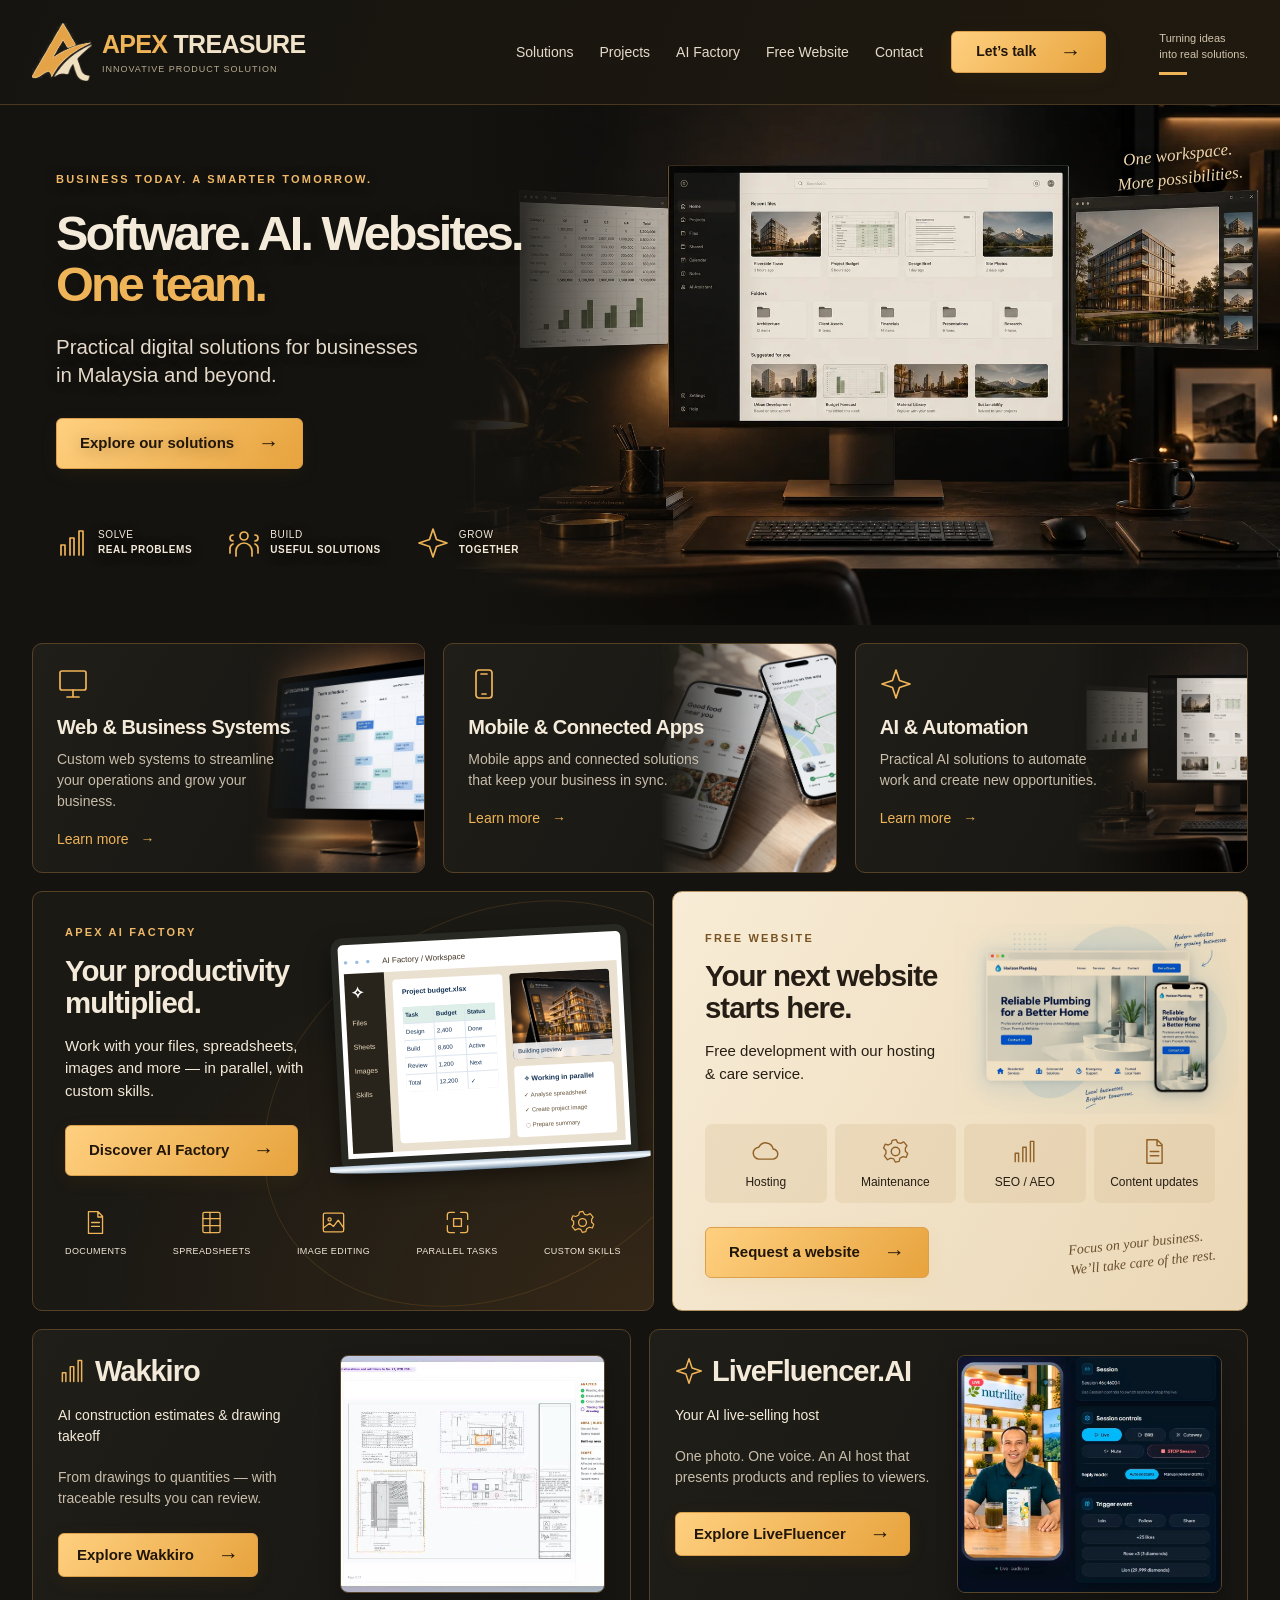
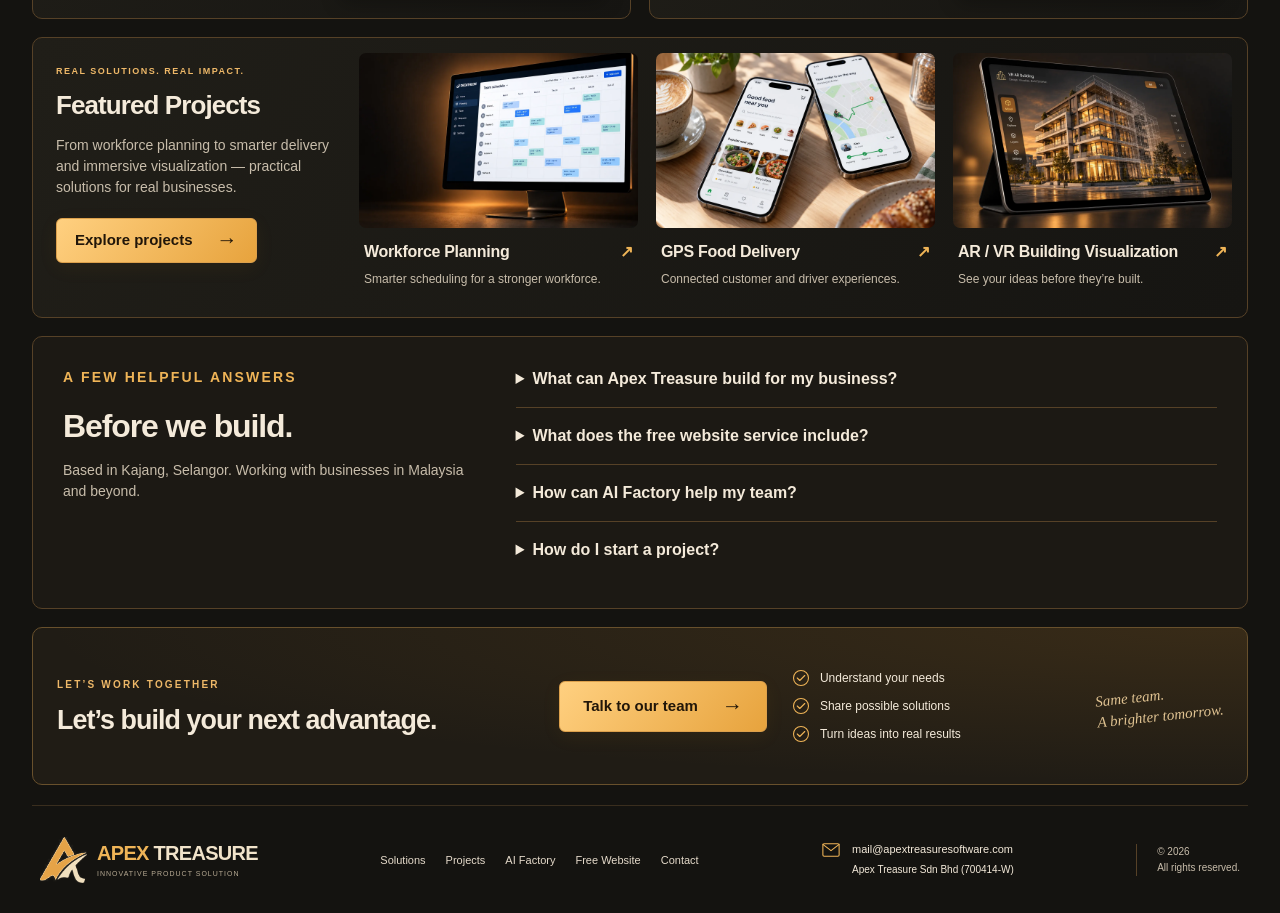
<file: public/index.html>
<!doctype html>
<html lang="en"><head><meta charset="utf-8"><meta name="viewport" content="width=device-width, initial-scale=1">
<title>Software, AI & Website Solutions Malaysia | Apex Treasure</title>
<meta name="description" content="Explore Apex Treasure’s custom software, mobile apps, AI automation and website services. Based in Kajang, Malaysia. Discuss your project on WhatsApp.">
<link rel="canonical" href="https://apextreasure.com/"><meta name="robots" content="index,follow,max-image-preview:large"><meta name="theme-color" content="#141310">
<meta property="og:type" content="website"><meta property="og:title" content="Apex Treasure — Software. AI. Websites. One team."><meta property="og:description" content="Practical digital solutions for businesses in Malaysia and beyond. Explore our software, AI products and website services."><meta property="og:url" content="https://apextreasure.com/"><meta property="og:image" content="https://apextreasure.com/assets/hero-amber.webp"><meta name="twitter:card" content="summary_large_image"><meta name="twitter:title" content="Software, AI & Website Solutions Malaysia | Apex Treasure"><meta name="twitter:description" content="Explore Apex Treasure’s custom software, mobile apps, AI automation and website services. Based in Kajang, Malaysia. Discuss your project on WhatsApp."><meta name="twitter:image" content="https://apextreasure.com/assets/hero-amber.webp"><meta name="twitter:image:alt" content="Apex Treasure AI workspace illustration"><meta property="og:site_name" content="Apex Treasure"><meta property="og:locale" content="en_MY"><meta property="og:image:width" content="1536"><meta property="og:image:height" content="1024"><meta property="og:image:alt" content="Apex Treasure AI workspace illustration">
<link rel="stylesheet" href="landing.css?v=wide-type-4"><script src="landing.js?v=seo-2" defer></script><script type="application/ld+json">{"@context": "https://schema.org", "@graph": [{"@type": "Organization", "@id": "https://www.apextreasuresoftware.com/#organization", "name": "Apex Treasure", "legalName": "Apex Treasure Sdn Bhd", "url": "https://www.apextreasuresoftware.com/", "logo": "https://apextreasure.com/assets/logo.jpg", "email": "mail@apextreasuresoftware.com", "telephone": "+60137737847", "identifier": "700414-W", "address": {"@type": "PostalAddress", "streetAddress": "No. 42-2, Jalan Bangi Avenue 1/8, Taman Bangi Avenue", "addressLocality": "Kajang", "addressRegion": "Selangor", "postalCode": "43000", "addressCountry": "MY"}}, {"@type": "WebSite", "@id": "https://apextreasure.com/#website", "url": "https://apextreasure.com/", "name": "Apex Treasure", "inLanguage": "en-MY", "publisher": {"@id": "https://www.apextreasuresoftware.com/#organization"}}, {"@type": "WebPage", "@id": "https://apextreasure.com/#webpage", "url": "https://apextreasure.com/", "name": "Software, AI & Website Solutions Malaysia | Apex Treasure", "description": "Explore Apex Treasure’s custom software, mobile apps, AI automation and website services. Based in Kajang, Malaysia. Discuss your project on WhatsApp.", "inLanguage": "en-MY", "isPartOf": {"@id": "https://apextreasure.com/#website"}, "about": {"@id": "https://www.apextreasuresoftware.com/#organization"}}, {"@type": "ItemList", "name": "Apex Treasure business solutions", "itemListElement": [{"@type": "ListItem", "position": 1, "item": {"@type": "Service", "name": "Custom software and business systems", "url": "https://www.apextreasuresoftware.com/#solutions", "provider": {"@id": "https://www.apextreasuresoftware.com/#organization"}, "areaServed": {"@type": "Country", "name": "Malaysia"}}}, {"@type": "ListItem", "position": 2, "item": {"@type": "Service", "name": "Mobile apps", "url": "https://www.apextreasuresoftware.com/#solutions", "provider": {"@id": "https://www.apextreasuresoftware.com/#organization"}, "areaServed": {"@type": "Country", "name": "Malaysia"}}}, {"@type": "ListItem", "position": 3, "item": {"@type": "Service", "name": "AI Factory", "url": "https://www.apextreasuresoftware.com/ai-factory/", "provider": {"@id": "https://www.apextreasuresoftware.com/#organization"}, "areaServed": {"@type": "Country", "name": "Malaysia"}}}, {"@type": "ListItem", "position": 4, "item": {"@type": "Service", "name": "Website development and care", "url": "https://www.apextreasuresoftware.com/free-website/", "provider": {"@id": "https://www.apextreasuresoftware.com/#organization"}, "areaServed": {"@type": "Country", "name": "Malaysia"}}}]}]}</script><link rel="icon" href="favicon.ico?v=brand-1" sizes="16x16 32x32 48x48"><link rel="icon" type="image/svg+xml" href="favicon.svg?v=brand-1" sizes="any"><link rel="icon" type="image/png" href="favicon-192.png" sizes="192x192"><link rel="apple-touch-icon" href="apple-touch-icon.png"></head>
<body id="top"><svg width="0" height="0" aria-hidden="true" style="position:absolute"><defs><filter id="gold-brand" color-interpolation-filters="sRGB"><feColorMatrix type="matrix" values=".07 0 -.07 0 .94  .386 0 -.386 0 .87  .772 0 -.772 0 .74  -1 -1 -1 3 0"/></filter></defs></svg><a class="skip" href="#main">Skip to content</a>
<header class="header"><div class="shell header-inner"><a class="brand" href="#top" aria-label="Apex Treasure home"><img decoding="async" src="assets/logo.jpg" width="276" height="268" alt=""><span><strong>APEX <em>TREASURE</em></strong><small>INNOVATIVE PRODUCT SOLUTION</small></span></a><button class="menu-toggle" aria-label="Open navigation" aria-expanded="false" aria-controls="main-nav"><span></span><span></span><span></span></button><nav id="main-nav" aria-label="Main navigation"><a href="#solutions">Solutions</a><a href="#projects">Projects</a><a href="#ai-factory">AI Factory</a><a href="#free-website">Free Website</a><a href="#contact">Contact</a></nav><a class="button small" href="#contact">Let’s talk<span aria-hidden="true">→</span></a><span class="header-note">Turning ideas<br>into real solutions.</span></div></header>
<main id="main">
<section class="hero" aria-labelledby="hero-title"><div class="shell hero-inner"><div class="hero-copy"><p class="eyebrow">Business today. A smarter tomorrow.</p><h1 id="hero-title">Software. AI. Websites.<br><span>One team.</span></h1><p class="lead">Practical digital solutions for businesses<br class="desktop-break"> in Malaysia and beyond.</p><a class="button primary" href="https://www.apextreasuresoftware.com/#solutions">Explore our solutions<span aria-hidden="true">→</span></a><div class="values"><div><svg class="icon" viewBox="0 0 32 32" fill="none" stroke="currentColor" stroke-width="1.7" stroke-linecap="round" stroke-linejoin="round" aria-hidden="true"><path d="M5 28V18h4v10m5 0V11h4v17m5 0V4h4v24"/></svg><span>Solve<br><strong>real problems</strong></span></div><div><svg class="icon" viewBox="0 0 32 32" fill="none" stroke="currentColor" stroke-width="1.7" stroke-linecap="round" stroke-linejoin="round" aria-hidden="true"><circle cx="16" cy="9" r="4"/><path d="M8 29v-5a8 8 0 0 1 16 0v5M5 8a3 3 0 0 0 0 6m22-6a3 3 0 0 1 0 6M2 26v-4a5 5 0 0 1 3-5m25 9v-4a5 5 0 0 0-3-5"/></svg><span>Build<br><strong>useful solutions</strong></span></div><div><svg class="icon" viewBox="0 0 32 32" fill="none" stroke="currentColor" stroke-width="1.7" stroke-linecap="round" stroke-linejoin="round" aria-hidden="true"><path d="m16 2 3.5 10.5L30 16l-10.5 3.5L16 30l-3.5-10.5L2 16l10.5-3.5Z"/></svg><span>Grow<br><strong>together</strong></span></div></div></div><div class="hero-art"><img decoding="async" src="assets/hero-amber.webp" alt="Illustration of an AI workspace connecting documents, spreadsheets and building design" width="1536" height="1024" fetchpriority="high"><p class="handwritten">One workspace.<br>More possibilities.</p></div></div></section>
<div class="shell"><section id="solutions" class="services" aria-label="Our software services"><a class="service card" href="https://www.apextreasuresoftware.com/#solutions"><div><svg class="icon" viewBox="0 0 32 32" fill="none" stroke="currentColor" stroke-width="1.7" stroke-linecap="round" stroke-linejoin="round" aria-hidden="true"><rect x="3" y="3" width="26" height="19" rx="2"/><path d="M16 22v7m-6 0h12"/></svg><h2>Web & Business Systems</h2><p>Custom web systems to streamline your operations and grow your business.</p><span class="text-link">Learn more <span aria-hidden="true">→</span></span></div><img decoding="async" src="assets/workforce-amber.webp" alt="" width="1536" height="1024" loading="lazy"></a><a class="service card" href="https://www.apextreasuresoftware.com/#solutions"><div><svg class="icon" viewBox="0 0 32 32" fill="none" stroke="currentColor" stroke-width="1.7" stroke-linecap="round" stroke-linejoin="round" aria-hidden="true"><rect x="8" y="2" width="16" height="28" rx="3"/><path d="M13 6h6m-5 20h4"/></svg><h2>Mobile & Connected Apps</h2><p>Mobile apps and connected solutions that keep your business in sync.</p><span class="text-link">Learn more <span aria-hidden="true">→</span></span></div><img decoding="async" src="assets/delivery.webp" alt="" width="1536" height="1024" loading="lazy"></a><a class="service card" href="https://www.apextreasuresoftware.com/#solutions"><div><svg class="icon" viewBox="0 0 32 32" fill="none" stroke="currentColor" stroke-width="1.7" stroke-linecap="round" stroke-linejoin="round" aria-hidden="true"><path d="m16 2 3.5 10.5L30 16l-10.5 3.5L16 30l-3.5-10.5L2 16l10.5-3.5Z"/></svg><h2>AI & Automation</h2><p>Practical AI solutions to automate work and create new opportunities.</p><span class="text-link">Learn more <span aria-hidden="true">→</span></span></div><img decoding="async" src="assets/hero-amber.webp" alt="" width="1536" height="1024" loading="lazy"></a></section>
<section class="offers" aria-label="Explore our services"><article id="ai-factory" class="factory card"><div class="offer-top"><div class="offer-copy"><p class="eyebrow">Apex AI Factory</p><h2>Your productivity<br>multiplied.</h2><p>Work with your files, spreadsheets, images and more — in parallel, with custom skills.</p><a class="button white" href="https://www.apextreasuresoftware.com/ai-factory">Discover AI Factory<span aria-hidden="true">→</span></a></div><a class="laptop" href="https://www.apextreasuresoftware.com/ai-factory" aria-label="Explore AI Factory"><div class="laptop-screen"><div class="screen-bar"><span>● ● ●</span> AI Factory / Workspace</div><div class="workspace-demo" role="img" aria-label="Illustrative AI Factory workspace with a spreadsheet, image preview and parallel tasks"><div class="demo-sidebar"><b>✧</b><span>Files</span><span>Sheets</span><span>Images</span><span>Skills</span></div><div class="demo-content"><div class="demo-sheet"><strong>Project budget.xlsx</strong><div class="sheet-grid"><span>Task</span><span>Budget</span><span>Status</span><span>Design</span><span>2,400</span><span>Done</span><span>Build</span><span>8,600</span><span>Active</span><span>Review</span><span>1,200</span><span>Next</span><span>Total</span><span>12,200</span><span>✓</span></div></div><div class="demo-render"><img decoding="async" src="assets/building-amber.webp" alt="" width="1536" height="1024" loading="lazy"><span>Building preview</span></div><div class="demo-tasks"><strong>✧ Working in parallel</strong><span>✓ Analyse spreadsheet</span><span>✓ Create project image</span><span>◌ Prepare summary</span></div></div></div></div><div class="laptop-base"></div></a></div><div class="feature-list"><div><svg class="icon" viewBox="0 0 32 32" fill="none" stroke="currentColor" stroke-width="1.7" stroke-linecap="round" stroke-linejoin="round" aria-hidden="true"><path d="M7 2h12l6 6v22H7Zm12 0v7h6M11 16h10m-10 5h10"/></svg><span>Documents</span></div><div><svg class="icon" viewBox="0 0 32 32" fill="none" stroke="currentColor" stroke-width="1.7" stroke-linecap="round" stroke-linejoin="round" aria-hidden="true"><rect x="5" y="3" width="22" height="26" rx="2"/><path d="M5 11h22M5 20h22M14 3v26"/></svg><span>Spreadsheets</span></div><div><svg class="icon" viewBox="0 0 32 32" fill="none" stroke="currentColor" stroke-width="1.7" stroke-linecap="round" stroke-linejoin="round" aria-hidden="true"><rect x="3" y="4" width="26" height="24" rx="2"/><circle cx="11" cy="12" r="2"/><path d="m3 23 8-6 5 4 6-8 7 10"/></svg><span>Image editing</span></div><div><svg class="icon" viewBox="0 0 32 32" fill="none" stroke="currentColor" stroke-width="1.7" stroke-linecap="round" stroke-linejoin="round" aria-hidden="true"><path d="M12 3H6a3 3 0 0 0-3 3v6m17-9h6a3 3 0 0 1 3 3v6M3 20v6a3 3 0 0 0 3 3h6m17-9v6a3 3 0 0 1-3 3h-6"/><path d="M11 11h10v10H11Z"/></svg><span>Parallel tasks</span></div><div><svg class="icon" viewBox="0 0 32 32" fill="none" stroke="currentColor" stroke-width="1.7" stroke-linecap="round" stroke-linejoin="round" aria-hidden="true"><path d="m12 3-1 4-4 2-4-1-2 5 3 3v4l-2 3 4 5 4-2 4 1 2 4 5-1 1-4 4-2 4 1 2-5-3-3v-4l2-3-4-5-4 2-4-1-2-4Z" transform="translate(1 0) scale(.92)"/><circle cx="16" cy="16" r="5"/></svg><span>Custom skills</span></div></div></article>
<article id="free-website" class="website card"><div class="offer-top"><div class="offer-copy"><p class="eyebrow">Free Website</p><h2>Your next website<br>starts here.</h2><p>Free development with our hosting & care service.</p></div><a class="website-art" href="https://www.apextreasuresoftware.com/free-website" aria-label="Explore the free website service"><img decoding="async" src="assets/website.webp" alt="Illustration of a responsive business website on desktop and mobile" width="1536" height="1024" loading="lazy"></a></div><div class="care-list"><div><svg class="icon" viewBox="0 0 32 32" fill="none" stroke="currentColor" stroke-width="1.7" stroke-linecap="round" stroke-linejoin="round" aria-hidden="true"><path d="M9 25a7 7 0 0 1-1-14 9 9 0 0 1 17 2 6 6 0 0 1-1 12Z"/></svg><span>Hosting</span></div><div><svg class="icon" viewBox="0 0 32 32" fill="none" stroke="currentColor" stroke-width="1.7" stroke-linecap="round" stroke-linejoin="round" aria-hidden="true"><path d="m12 3-1 4-4 2-4-1-2 5 3 3v4l-2 3 4 5 4-2 4 1 2 4 5-1 1-4 4-2 4 1 2-5-3-3v-4l2-3-4-5-4 2-4-1-2-4Z" transform="translate(1 0) scale(.92)"/><circle cx="16" cy="16" r="5"/></svg><span>Maintenance</span></div><div><svg class="icon" viewBox="0 0 32 32" fill="none" stroke="currentColor" stroke-width="1.7" stroke-linecap="round" stroke-linejoin="round" aria-hidden="true"><path d="M5 28V18h4v10m5 0V11h4v17m5 0V4h4v24"/></svg><span>SEO / AEO</span></div><div><svg class="icon" viewBox="0 0 32 32" fill="none" stroke="currentColor" stroke-width="1.7" stroke-linecap="round" stroke-linejoin="round" aria-hidden="true"><path d="M7 2h12l6 6v22H7Zm12 0v7h6M11 16h10m-10 5h10"/></svg><span>Content updates</span></div></div><div class="offer-bottom"><a class="button primary" href="https://www.apextreasuresoftware.com/free-website">Request a website<span aria-hidden="true">→</span></a><p class="handwritten">Focus on your business.<br>We’ll take care of the rest.</p></div></article></section>
<section class="products" aria-label="Our AI products"><article class="product card"><div class="product-copy"><h2><svg class="icon" viewBox="0 0 32 32" fill="none" stroke="currentColor" stroke-width="1.7" stroke-linecap="round" stroke-linejoin="round" aria-hidden="true"><path d="M5 28V18h4v10m5 0V11h4v17m5 0V4h4v24"/></svg>Wakkiro</h2><p class="product-subtitle">AI construction estimates & drawing takeoff</p><p>From drawings to quantities — with traceable results you can review.</p><a class="button soft" href="https://www.apextreasuresoftware.com/#wakkiro-demo">Explore Wakkiro<span aria-hidden="true">→</span></a></div><a class="product-image" href="https://www.apextreasuresoftware.com/#wakkiro-demo" aria-label="See Wakkiro drawing takeoff"><img decoding="async" src="assets/wakkiro.jpg" alt="Wakkiro architectural drawing analysis and quantity takeoff interface" width="1280" height="720" loading="lazy"></a></article>
<article class="product card"><div class="product-copy"><h2><svg class="icon" viewBox="0 0 32 32" fill="none" stroke="currentColor" stroke-width="1.7" stroke-linecap="round" stroke-linejoin="round" aria-hidden="true"><path d="m16 2 3.5 10.5L30 16l-10.5 3.5L16 30l-3.5-10.5L2 16l10.5-3.5Z"/></svg>LiveFluencer.AI</h2><p class="product-subtitle">Your AI live-selling host</p><p>One photo. One voice. An AI host that presents products and replies to viewers.</p><a class="button soft" href="https://www.apextreasuresoftware.com/#livefluencer">Explore LiveFluencer<span aria-hidden="true">→</span></a></div><a class="product-image live-image" href="https://www.apextreasuresoftware.com/#livefluencer" aria-label="See LiveFluencer AI live selling"><img decoding="async" src="assets/livefluencer.webp" alt="LiveFluencer AI presenter and live session controls" width="1399" height="791" loading="lazy"></a></article></section>
<section id="projects" class="projects card" aria-labelledby="projects-title"><div class="projects-copy"><p class="eyebrow">Real solutions. Real impact.</p><h2 id="projects-title">Featured Projects</h2><p>From workforce planning to smarter delivery and immersive visualization — practical solutions for real businesses.</p><a class="button soft" href="https://www.apextreasuresoftware.com/projects">Explore projects<span aria-hidden="true">→</span></a></div><a class="project" href="https://www.apextreasuresoftware.com/projects?project=decathlon"><img decoding="async" src="assets/workforce-amber.webp" alt="Workforce Planning project illustration" width="1536" height="1024" loading="lazy"><div><h3>Workforce Planning<span aria-hidden="true">↗</span></h3><p>Smarter scheduling for a stronger workforce.</p></div></a><a class="project" href="https://www.apextreasuresoftware.com/projects?project=food"><img decoding="async" src="assets/delivery.webp" alt="GPS Food Delivery project illustration" width="1536" height="1024" loading="lazy"><div><h3>GPS Food Delivery<span aria-hidden="true">↗</span></h3><p>Connected customer and driver experiences.</p></div></a><a class="project" href="https://www.apextreasuresoftware.com/projects?project=bimar"><img decoding="async" src="assets/building-amber.webp" alt="AR / VR Building Visualization project illustration" width="1536" height="1024" loading="lazy"><div><h3>AR / VR Building Visualization<span aria-hidden="true">↗</span></h3><p>See your ideas before they’re built.</p></div></a></section>
<section class="faq card" id="questions" aria-labelledby="faq-title"><div><p class="eyebrow">A few helpful answers</p><h2 id="faq-title">Before we build.</h2><p>Based in Kajang, Selangor. Working with businesses in Malaysia and beyond.</p></div><div class="faq-items"><details><summary>What can Apex Treasure build for my business?</summary><p>We design and develop custom business systems, mobile apps, websites and AI workflows around your operations. Explore our solutions or share your project with us on WhatsApp.</p></details><details><summary>What does the free website service include?</summary><p>Website development is offered with our hosting and care service. Scope is confirmed after reviewing your requirements. <a href="https://www.apextreasuresoftware.com/free-website/">See the website service details →</a></p></details><details><summary>How can AI Factory help my team?</summary><p>AI Factory brings file, spreadsheet and image tasks into a single workspace, including parallel tasks and custom skills. <a href="https://www.apextreasuresoftware.com/ai-factory/">Explore AI Factory →</a></p></details><details><summary>How do I start a project?</summary><p>Tell us about your business, the problem you want to solve and your preferred timeline. <a href="https://wa.me/60137737847">Start a conversation on WhatsApp →</a></p></details></div></section>
<section id="contact" class="contact-banner" aria-labelledby="contact-title"><div><p class="eyebrow">Let’s work together</p><h2 id="contact-title">Let’s build your next advantage.</h2></div><a class="button primary" href="https://wa.me/60137737847">Talk to our team<span aria-hidden="true">→</span></a><ul><li><svg class="icon" viewBox="0 0 32 32" fill="none" stroke="currentColor" stroke-width="1.7" stroke-linecap="round" stroke-linejoin="round" aria-hidden="true"><circle cx="16" cy="16" r="12"/><path d="m10 16 4 4 8-8"/></svg>Understand your needs</li><li><svg class="icon" viewBox="0 0 32 32" fill="none" stroke="currentColor" stroke-width="1.7" stroke-linecap="round" stroke-linejoin="round" aria-hidden="true"><circle cx="16" cy="16" r="12"/><path d="m10 16 4 4 8-8"/></svg>Share possible solutions</li><li><svg class="icon" viewBox="0 0 32 32" fill="none" stroke="currentColor" stroke-width="1.7" stroke-linecap="round" stroke-linejoin="round" aria-hidden="true"><circle cx="16" cy="16" r="12"/><path d="m10 16 4 4 8-8"/></svg>Turn ideas into real results</li></ul><p class="handwritten">Same team.<br>A brighter tomorrow.</p></section>
</div></main><footer class="shell footer"><a class="brand" href="https://www.apextreasuresoftware.com/" aria-label="Apex Treasure main website"><img decoding="async" src="assets/logo.jpg" width="276" height="268" alt=""><span><strong>APEX <em>TREASURE</em></strong><small>INNOVATIVE PRODUCT SOLUTION</small></span></a><nav aria-label="Footer navigation"><a href="#solutions">Solutions</a><a href="#projects">Projects</a><a href="#ai-factory">AI Factory</a><a href="#free-website">Free Website</a><a href="#contact">Contact</a></nav><a class="email" href="mailto:mail@apextreasuresoftware.com"><svg class="icon" viewBox="0 0 32 32" fill="none" stroke="currentColor" stroke-width="1.7" stroke-linecap="round" stroke-linejoin="round" aria-hidden="true"><rect x="3" y="6" width="26" height="20" rx="2"/><path d="m3 7 13 10L29 7"/></svg><span>mail@apextreasuresoftware.com<br><small>Apex Treasure Sdn Bhd (700414-W)</small></span></a><small class="copyright">© 2026<br>All rights reserved.</small></footer></body></html>
</file>
<file: public/landing.css>
:root{--blue:#0058ff;--navy:#080e3c;--muted:#445775;--line:#d6e5fa;--pale:#eff6ff;--radius:10px}*{box-sizing:border-box}body{margin:0;background:#fff;color:var(--navy);font-family:Arial,Helvetica,sans-serif;-webkit-font-smoothing:antialiased}a{color:inherit;text-decoration:none}button{font:inherit}img{display:block;max-width:100%;height:auto}h1,h2,h3,p{margin:0}p{line-height:1.5}h1,h2,h3{letter-spacing:-.035em}a,button{-webkit-tap-highlight-color:transparent}a:focus-visible,button:focus-visible{outline:3px solid #ffad1f;outline-offset:5px}.shell{width:calc(100% - 64px);max-width:1640px;margin-inline:auto}.header{border-bottom:1px solid #eef2f7}.header-inner{display:flex;align-items:center;gap:28px;min-height:104px}.brand{display:flex;align-items:center;gap:10px;flex-shrink:0}.brand img{width:60px;height:60px;object-fit:contain}.brand strong{font-size:25px;font-weight:800;letter-spacing:-.7px;white-space:nowrap;color:#0782cc}.brand em{font-style:normal;color:#96999a}.brand small{display:block;letter-spacing:1px;font-size:9px;color:#737b83;margin-top:5px}.header nav{display:flex;align-items:center;gap:26px;margin-left:auto}.header nav a,.footer nav a{font-size:14px;white-space:nowrap}.header nav a:hover,.footer nav a:hover{color:var(--blue)}.button{display:inline-flex;align-items:center;justify-content:center;gap:24px;background:var(--blue);color:white;border:1px solid transparent;border-radius:6px;padding:15px 23px;font-weight:600;font-size:15px;line-height:1.25;transition:background .2s,transform .2s;white-space:nowrap}.button:hover{background:#0049d5;transform:translateY(-2px)}.button span{font-size:21px;line-height:.8}.button.small{padding:11px 24px;font-size:14px}.button.white{color:var(--blue);background:white}.button.white:hover{background:#eaf2ff}.button.soft{color:var(--blue);background:#edf5ff;border-color:#cde0ff;padding:12px 18px}.button.soft:hover{background:#dcecff}.header-note{font-size:11px;line-height:1.5;margin-left:25px;position:relative;padding-bottom:12px}.header-note:after{content:'';position:absolute;width:28px;height:3px;background:var(--blue);bottom:0;left:0}.menu-toggle{display:none}.hero{position:relative;display:grid;grid-template-columns:1fr 1fr;align-items:center;min-height:520px;padding:36px 24px 12px;isolation:isolate}.hero-copy{position:relative;z-index:1}.eyebrow{text-transform:uppercase;color:#1264b9;font-size:11px;letter-spacing:2.2px;font-weight:600;margin-bottom:20px}.hero h1{font-size:clamp(42px,3.8vw,65px);line-height:1.06;letter-spacing:-2.9px;white-space:nowrap}.hero h1 span{color:var(--blue)}.lead{font-size:clamp(18px,1.6vw,25px);line-height:1.4;margin:22px 0 28px}.hero-art{position:relative;margin-left:-35px;align-self:stretch;display:flex;align-items:center}.hero-art>img{width:108%;max-width:none;margin-left:-3%;mix-blend-mode:multiply}.hero-art:before{content:'';z-index:-1;position:absolute;inset:0;background:radial-gradient(ellipse,#e6f3ff,transparent 70%)}.handwritten{font-family:'Segoe Print','Bradley Hand',cursive;font-style:italic;color:#153d73;line-height:1.4;transform:rotate(-6deg);font-size:17px}.hero-art .handwritten{position:absolute;right:2%;top:0;text-align:center}.values{display:flex;gap:36px;margin-top:58px;margin-bottom:24px}.values>div{display:flex;align-items:center;gap:10px}.icon{width:32px;height:32px;color:var(--blue);flex-shrink:0}.values span{font-size:10px;text-transform:uppercase;letter-spacing:.6px;line-height:1.45}.values strong{font-weight:600}.card{border:1px solid var(--line);border-radius:var(--radius);overflow:hidden}.services{display:grid;grid-template-columns:repeat(3,minmax(0,1fr));gap:18px;margin-top:8px}.service{position:relative;min-height:220px;background:linear-gradient(120deg,#f4f8ff,#fff);padding:24px;isolation:isolate;transition:border-color .2s,box-shadow .2s}.service:hover{border-color:#86b5ff;box-shadow:0 8px 25px #123c7b0d}.service>div{position:relative;z-index:1;max-width:73%}.service h2{font-size:20px;margin:12px 0 10px;letter-spacing:-.5px}.service p{font-size:14px;color:var(--muted);max-width:240px;margin-bottom:18px}.text-link{font-size:14px;color:var(--blue);display:inline-flex;gap:12px}.service>img{position:absolute;width:57%;height:100%;right:-12%;top:0;object-fit:cover;object-position:70%;z-index:0;mask-image:linear-gradient(90deg,transparent,#000 55%)}.service:nth-child(3)>img{width:65%;right:-21%;object-position:20%}.offers{display:grid;grid-template-columns:1.08fr 1fr;gap:18px;margin-top:18px}.factory,.website{padding:32px}.factory{background:linear-gradient(120deg,#0054fc,#0073ff);color:white;border-color:#0064ff;position:relative}.factory:before{content:'';position:absolute;border:1px solid #ffffff18;inset:25px -90px 20px 35%;border-radius:50%;transform:rotate(-30deg);pointer-events:none}.offer-top{display:grid;grid-template-columns:1fr 1.1fr;gap:12px;align-items:center;position:relative}.offer-copy{z-index:1}.offer-copy .eyebrow{margin-bottom:14px}.factory .eyebrow{color:white}.offer-copy h2{font-size:clamp(28px,2.3vw,38px);line-height:1.09;margin-bottom:16px}.offer-copy>p:not(.eyebrow){font-size:15px;line-height:1.5;margin-bottom:23px}.laptop{display:block;transform:rotate(-3deg);margin-right:-12px;transition:transform .25s}.laptop:hover{transform:rotate(0) translateY(-4px)}.laptop-screen{border:7px solid #132744;border-radius:12px 12px 4px 4px;background:white;padding:5px;box-shadow:0 14px 22px #00277840;aspect-ratio:1.3;overflow:hidden}.laptop-screen img{width:100%;height:calc(100% - 24px);object-fit:cover;object-position:left}.screen-bar{display:flex;gap:10px;align-items:center;color:#19406b;font-size:8px;height:24px}.screen-bar span{color:#9cbedc;letter-spacing:2px}.laptop-base{height:10px;background:linear-gradient(#b4c7d9,#f6fbff 40%,#7189a1);margin:0 -12px;border-radius:0 0 60% 60%}.feature-list{display:flex;justify-content:space-between;gap:10px;position:relative;margin-top:34px}.feature-list>div{display:flex;align-items:center;flex-direction:column;gap:11px;text-align:center}.feature-list .icon{color:#fff;width:25px;height:25px}.feature-list span{font-size:9px;letter-spacing:.4px;text-transform:uppercase}.website{background:linear-gradient(125deg,#f5f9ff,#fff)}.website-art{margin-right:-24px}.website-art img{width:100%;mix-blend-mode:multiply}.care-list{display:grid;grid-template-columns:repeat(4,minmax(0,1fr));gap:8px;margin:10px 0 24px}.care-list>div{display:flex;flex-direction:column;align-items:center;gap:10px;background:#edf5ff;border-radius:7px;padding:14px 5px}.care-list .icon{width:27px;height:27px}.care-list span{font-size:12px;text-align:center}.offer-bottom{display:flex;align-items:center;justify-content:space-between;gap:12px}.offer-bottom .handwritten{font-size:14px}.products{display:grid;grid-template-columns:1fr 1fr;gap:18px;margin-top:18px}.product{display:grid;grid-template-columns:1fr 1fr;gap:16px;padding:25px;background:linear-gradient(130deg,#fff,#f0f7ff);min-height:290px}.product-copy h2{display:flex;align-items:center;gap:9px;font-size:29px;white-space:nowrap}.product-copy h2 .icon{width:28px}.product-subtitle{font-size:14px;margin-top:17px;margin-bottom:20px}.product-copy>p:not(.product-subtitle){font-size:14px;color:var(--muted);margin-bottom:24px}.product-image{display:flex;align-items:center;min-width:0}.product-image img{height:100%;width:100%;max-height:265px;object-fit:cover;object-position:65%;border:1px solid #d9e5f6;border-radius:8px;box-shadow:0 10px 20px #12396710;transition:transform .25s}.product-image:hover img{transform:translateY(-4px)}.live-image img{object-position:0%}.projects{margin-top:18px;padding:15px;display:grid;grid-template-columns:1.05fr repeat(3,1fr);gap:18px;background:linear-gradient(120deg,#fff,#f7faff)}.projects-copy{padding:12px 8px}.projects-copy .eyebrow{font-size:9px;letter-spacing:1.5px;margin-bottom:12px}.projects-copy h2{font-size:26px;margin-bottom:14px}.projects-copy p:not(.eyebrow){font-size:14px;color:var(--muted);margin-bottom:20px}.project{min-width:0;transition:transform .2s}.project:hover{transform:translateY(-3px)}.project>img{width:100%;height:175px;object-fit:cover;border-radius:7px}.project>div{padding:14px 5px}.project h3{font-size:16px;letter-spacing:-.3px;display:flex;justify-content:space-between;gap:6px;line-height:1.3}.project h3 span{color:var(--blue)}.project p{font-size:12px;color:var(--muted);margin-top:8px}.contact-banner{display:grid;grid-template-columns:1.7fr auto 1fr auto;gap:24px;align-items:center;background:linear-gradient(110deg,#deeeff,#f3f8ff);border:1px solid #d6e8ff;border-radius:var(--radius);margin-top:18px;padding:32px 24px}.contact-banner .eyebrow{font-size:10px;margin-bottom:13px}.contact-banner h2{font-size:clamp(25px,2.1vw,34px);line-height:1.14}.contact-banner ul{padding:0;margin:0;list-style:none;font-size:12px}.contact-banner li{display:flex;align-items:center;gap:9px;margin:8px 0;white-space:nowrap}.contact-banner .icon{width:20px;height:20px}.contact-banner .handwritten{font-size:15px;white-space:nowrap}.footer{display:flex;align-items:center;justify-content:space-between;gap:24px;padding:30px 8px}.footer .brand img{width:47px;height:47px}.footer .brand strong{font-size:20px}.footer .brand small{font-size:7px}.footer nav{display:flex;gap:20px}.footer nav a{font-size:11px}.email{display:flex;align-items:flex-start;gap:11px;font-size:11px;line-height:1.8}.email .icon{width:20px;height:20px}.email small{font-size:10px}.copyright{font-size:10px;line-height:1.6;color:var(--muted);padding-left:20px;border-left:1px solid var(--line)}.skip{position:fixed;top:8px;left:8px;transform:translateY(-150%);z-index:10;background:#fff;padding:14px;color:var(--blue)}.skip:focus{transform:none}
@media(min-width:1800px){.shell{width:calc(100% - 128px);max-width:1900px}.hero{min-height:600px}.hero h1{font-size:72px}.hero-art>img{max-height:590px;object-fit:contain}.header-inner{min-height:112px}.service{min-height:245px}.service h2{font-size:24px}.service p{font-size:16px;max-width:300px}.offer-copy h2{font-size:44px}.offer-copy>p:not(.eyebrow){font-size:18px}.factory,.website{padding:38px}.product{padding:32px;min-height:330px}.product-copy h2{font-size:36px}.product-copy p{font-size:16px!important}.product-image img{max-height:300px}.project>img{height:210px}.projects-copy h2{font-size:32px}.projects-copy p:not(.eyebrow){font-size:16px}.project h3{font-size:20px}.project p{font-size:14px}.contact-banner{padding:40px 30px}.footer nav a{font-size:13px}}
@media(max-width:1200px){.shell{width:calc(100% - 40px)}.header-inner{gap:20px;min-height:90px}.header-note{display:none}.header nav{gap:19px}.brand strong{font-size:21px}.brand img{width:50px;height:50px}.brand small{font-size:8px}.hero{padding:35px 10px 15px;min-height:440px}.hero h1{font-size:43px;letter-spacing:-2px}.values{gap:22px;margin-top:45px}.hero-art .handwritten{font-size:14px}.service{padding:20px;min-height:215px}.service h2{font-size:18px}.service>div{max-width:80%}.factory,.website{padding:24px}.offer-copy h2{font-size:29px}.offer-copy>p:not(.eyebrow){font-size:14px}.button{padding:13px 18px;font-size:14px;gap:15px}.offer-bottom .handwritten{font-size:12px}.product{padding:20px;gap:10px}.product-copy h2{font-size:23px}.product-copy h2 .icon{width:23px}.product-subtitle{font-size:13px}.product-copy>p:not(.product-subtitle){font-size:13px}.projects{gap:12px}.project>img{height:160px}.project h3{font-size:14px}.projects-copy h2{font-size:23px}.projects-copy p:not(.eyebrow){font-size:12px}.contact-banner{grid-template-columns:1.7fr auto 1fr;gap:20px}.contact-banner>.handwritten{display:none}.footer{flex-wrap:wrap}.copyright{margin-left:auto}}
@media(max-width:900px){.header-inner{flex-wrap:wrap;position:relative;min-height:80px;gap:12px}.header-inner>.button{margin-left:auto}.header nav{order:5;width:100%;justify-content:center;margin:0;padding:0 0 15px}.hero{min-height:380px}.hero h1{font-size:34px;letter-spacing:-1.5px}.hero .eyebrow{font-size:9px;letter-spacing:1.5px}.hero .lead{font-size:17px}.values{gap:13px;margin-top:30px}.values .icon{width:24px}.values span{font-size:8px}.hero-art .handwritten{display:none}.services{gap:12px}.service{padding:17px;min-height:230px}.service h2{font-size:17px}.service p{font-size:13px}.service>div{max-width:90%}.service>img{opacity:.35}.offers{gap:12px}.factory,.website{padding:20px}.offer-top{grid-template-columns:1fr}.laptop{margin:10px auto 0;width:80%;max-width:260px}.laptop-screen{aspect-ratio:1.8}.website-art{margin:0 auto;width:90%;max-width:280px}.offer-copy h2 br{display:none}.feature-list{gap:5px;margin-top:25px}.feature-list span{font-size:8px}.care-list{gap:5px}.care-list span{font-size:10px}.offer-bottom .handwritten{display:none}.product{grid-template-columns:1fr;gap:20px}.product-image img{height:190px;object-fit:cover;object-position:center}.live-image img{object-position:left}.products{gap:12px}.projects{grid-template-columns:repeat(3,minmax(0,1fr))}.projects-copy{grid-column:1/-1;display:grid;grid-template-columns:1fr auto;column-gap:24px}.projects-copy .eyebrow{grid-column:1/-1}.projects-copy p:not(.eyebrow){grid-column:1;margin:0;font-size:14px}.projects-copy .button{grid-column:2;grid-row:2/4;align-self:center}.project>img{height:150px}.contact-banner{grid-template-columns:1fr auto}.contact-banner ul{grid-column:1/-1;display:flex;gap:25px}.footer nav{order:3;width:100%;justify-content:center}.footer .copyright{margin:0}}
@media(max-width:600px){.shell{width:calc(100% - 28px)}.header-inner{min-height:78px;gap:10px}.brand img{width:43px;height:43px}.brand strong{font-size:19px}.brand small{font-size:6.5px;letter-spacing:.7px}.header-inner>.button{display:none}.menu-toggle{display:flex;flex-direction:column;gap:5px;justify-content:center;align-items:center;width:44px;height:44px;margin-left:auto;border:1px solid var(--line);border-radius:6px;background:white;color:var(--navy)}.menu-toggle span{width:20px;height:2px;background:currentColor}.header nav{display:none;flex-direction:column;align-items:stretch;gap:0;padding:0 0 12px}.header nav.open{display:flex}.header nav a{padding:13px;border-top:1px solid #edf3fb}.hero{grid-template-columns:1fr;padding:30px 4px 0;min-height:0}.hero h1{font-size:clamp(28px,7.5vw,43px);letter-spacing:-1.4px;white-space:normal}.hero .eyebrow{font-size:9px;letter-spacing:1.3px;margin-bottom:17px}.hero .lead{font-size:18px;margin:18px 0 22px}.desktop-break{display:none}.values{margin:28px 0 0;justify-content:space-between;gap:8px}.values span{font-size:9px}.values .icon{width:28px}.hero-art{margin:10px -4px 0;min-width:0}.hero-art>img{width:100%;margin:0;max-width:100%;height:auto}.services{grid-template-columns:1fr;margin-top:6px;gap:12px}.service{min-height:185px;padding:22px}.service>div{max-width:75%}.service h2{font-size:20px}.service p{font-size:14px;max-width:240px}.service>img{opacity:1;width:52%;right:-9%;mask-image:linear-gradient(90deg,transparent,#000 75%)}.offers{grid-template-columns:1fr;margin-top:12px}.factory,.website{padding:25px}.offer-copy h2{font-size:33px}.offer-copy>p:not(.eyebrow){font-size:16px}.offer-copy h2 br{display:block}.offer-top{grid-template-columns:1fr}.laptop{max-width:320px;width:90%;margin:25px auto 5px}.feature-list{margin-top:25px;gap:8px}.feature-list span{font-size:8px}.feature-list .icon{width:26px}.website-art{max-width:360px;width:100%;margin:10px 0}.care-list{margin:8px 0 22px;gap:7px}.care-list span{font-size:10px}.offer-bottom .handwritten{display:block;font-size:11px}.button{font-size:14px}.products{grid-template-columns:1fr;margin-top:12px}.product{padding:25px}.product-copy h2{font-size:31px}.product-copy h2 .icon{width:30px}.product-subtitle{font-size:15px}.product-copy>p:not(.product-subtitle){font-size:15px}.product-image img{height:auto;max-height:230px;aspect-ratio:1.7}.projects{grid-template-columns:1fr;margin-top:12px;padding:18px;gap:20px}.projects-copy{display:block;padding:5px}.projects-copy h2{font-size:29px}.projects-copy p:not(.eyebrow){font-size:15px;margin-bottom:20px}.project>img{height:auto;aspect-ratio:1.8}.project h3{font-size:19px}.project p{font-size:14px}.project>div{padding:14px 5px 2px}.contact-banner{grid-template-columns:1fr;gap:23px;margin-top:12px;padding:28px 24px}.contact-banner h2{font-size:32px}.contact-banner>.button{justify-self:start}.contact-banner ul{display:block;font-size:13px}.contact-banner li{margin:10px 0}.footer{padding:26px 4px;gap:23px;align-items:flex-start}.footer .brand{width:100%}.footer .email{font-size:11px;gap:8px}.footer .copyright{margin-left:auto;padding-left:10px}.footer nav{justify-content:flex-start;gap:19px;flex-wrap:wrap}.footer nav a{font-size:12px}}
@media(prefers-reduced-motion:reduce){*,*:before,*:after{transition:none!important;scroll-behavior:auto!important}}
.workspace-demo{height:calc(100% - 24px);display:grid;grid-template-columns:40px 1fr;color:#153355;font-size:8px;text-align:left;background:#edf3fa}.demo-sidebar{background:#102a49;display:flex;flex-direction:column;gap:17px;padding:10px 6px;color:#d9e9ff;font-size:7px}.demo-sidebar b{font-size:16px;color:white}.demo-content{display:grid;grid-template-columns:1.1fr 1fr;grid-template-rows:1fr .8fr;gap:7px;padding:8px}.demo-sheet,.demo-tasks{background:#fff;border-radius:4px;padding:9px}.demo-sheet{grid-row:1/3}.demo-sheet strong{font-size:7px;display:block;margin-bottom:12px}.sheet-grid{display:grid;grid-template-columns:1fr 1fr 1fr;font-size:6px;gap:1px;background:#dce5ef}.sheet-grid span{background:#fff;padding:5px 2px}.sheet-grid span:nth-child(-n+3){background:#deeee9;font-weight:bold}.demo-render{position:relative;overflow:hidden;border-radius:4px}.demo-render img{width:100%;height:100%;object-fit:cover}.demo-render>span{position:absolute;bottom:0;left:0;right:0;padding:5px;background:#ffffffdf;font-size:6px}.demo-tasks{display:flex;flex-direction:column;gap:8px;font-size:6px}.demo-tasks strong{font-size:7px}.demo-tasks>span{color:#3f6185}@media(max-width:900px){.demo-sidebar{gap:10px}.sheet-grid span{padding:3px 2px}.demo-content{padding:5px;gap:5px}.demo-sheet,.demo-tasks{padding:6px}.demo-tasks{gap:4px}}@media(max-width:600px){.laptop-screen{aspect-ratio:1.4}.demo-sidebar{gap:15px}.sheet-grid span{padding:5px 2px}.demo-tasks{gap:8px}}
.hero-copy{min-width:0}@media(max-width:600px){.hero{grid-template-columns:minmax(0,1fr)}.values>div{min-width:0;gap:6px}.values span{font-size:8px}.offer-bottom{flex-wrap:wrap}}@media(max-width:360px){.values{gap:5px}.values .icon{width:23px;height:23px}.offer-bottom .handwritten{display:none}.feature-list{gap:4px}.feature-list span{font-size:7px}.contact-banner h2{font-size:28px}}
/* Approved obsidian and amber theme */
:root{--blue:#efb457;--navy:#f4eada;--muted:#c8bdab;--line:#564127;--pale:#251f17}
html{scroll-behavior:smooth;scroll-padding-top:28px}body{background:#141310;color:var(--navy)}section[id],article[id]{scroll-margin-top:28px}
.header{background:linear-gradient(110deg,#151410,#20190f);border-color:#493820}.brand img{filter:url(#gold-brand)}.brand strong{color:#efb457}.brand em{color:#f1e3ca}.brand small{color:#b8ab94}.header nav a,.footer nav a{color:#e5daca}.header-note{color:#d2c4ac}.button,.button.white,.button.soft{background:linear-gradient(130deg,#ffd080,#e7a33d);color:#211609;border-color:#dca04c;box-shadow:0 5px 20px #d48c1510}.button:hover,.button.white:hover,.button.soft:hover{background:#ffcd7a;color:#171109}.eyebrow,.factory .eyebrow{color:#eeb868}.handwritten{color:#dfc291}.hero-art>img{mix-blend-mode:normal;mask-image:linear-gradient(90deg,transparent,#000 12%,#000 90%,transparent);border-radius:12px}.hero-art:before{background:radial-gradient(ellipse,#83572340,transparent 70%)}.hero-art .handwritten{top:5%;color:#f0d6ac;text-shadow:0 2px 8px #000}.hero{padding-top:24px;padding-bottom:24px}.hero h1{white-space:normal}.hero .lead{color:#e5daca}
.service,.product,.projects{background:linear-gradient(120deg,#201e18,#161512)}.service:hover{border-color:#d29a49;box-shadow:0 8px 28px #0005}.service>img{filter:saturate(.7)}.factory{background:radial-gradient(ellipse at bottom right,#68451e55,transparent 65%),#1b1914;color:#f4eada;border-color:var(--line)}.factory:before{border-color:#bd87382b}.feature-list .icon{color:#efb457}.laptop-screen{border-color:#292923;box-shadow:0 14px 25px #0008}.website{background:linear-gradient(120deg,#f8ecd6,#ead7b6);color:#261e14;border-color:#b29260}.website .eyebrow{color:#785323}.website .icon{color:#916127}.website .handwritten{color:#69502e}.care-list>div{background:#d9c09a55}.product-image img{border-color:#57452b;box-shadow:0 10px 20px #0004}.contact-banner{background:radial-gradient(ellipse at top right,#a26e2430,transparent 70%),#201c15;border-color:#68502c}.footer{border-top:1px solid #3a2e1e;margin-top:20px}.copyright{border-color:var(--line)}.menu-toggle{background:#262016;color:#efc985}.header nav a{border-color:#423322}.skip{background:#efb457;color:#17130c}.screen-bar{color:#423524}.workspace-demo{background:#eae0cf}.demo-sidebar{background:#28241c;color:#ead9bc}.demo-tasks>span{color:#655237}
@media(max-width:600px){.hero-art{margin-top:24px}.hero-art>img{mask-image:linear-gradient(180deg,transparent,#000 8%,#000 90%,transparent)}.header nav a{border-color:#423322}.hero h1{font-size:clamp(29px,7.5vw,43px)}}
@media(prefers-reduced-motion:reduce){html{scroll-behavior:auto}}

.faq{display:grid;grid-template-columns:1fr 1.7fr;gap:40px;margin-top:18px;padding:30px;background:#1c1914}.faq h2{font-size:32px;margin-bottom:15px}.faq p{font-size:14px;color:var(--muted)}.faq .eyebrow{color:var(--blue)}.faq details{border-bottom:1px solid var(--line);padding:16px 0}.faq details:first-child{padding-top:0}.faq details:last-child{border:0}.faq summary{cursor:pointer;font-size:16px;font-weight:600;line-height:1.5;padding-right:10px}.faq details p{padding-top:12px}.faq details a{color:var(--blue);text-decoration:underline;text-underline-offset:3px}.faq summary:focus-visible{outline:2px solid var(--blue);outline-offset:5px}@media(max-width:600px){.faq{grid-template-columns:1fr;gap:20px;padding:25px}}

/* The hero artwork fills the viewport; the copy stays aligned with the content. */
.hero{display:block;min-height:0;padding:0;overflow:hidden;background:#141310}
.hero-inner{position:relative;display:grid;grid-template-columns:minmax(0,1fr) minmax(0,1fr);align-items:center;min-height:380px;padding:24px 10px}
@media(min-width:901px){
  .hero-inner{position:static;display:flex;min-height:clamp(520px,34vw,1100px);padding:clamp(48px,4vw,100px) 24px}
  .hero-copy{width:51%;flex:none;text-shadow:0 2px 16px #14131050}
  .hero-art{position:absolute;inset:0 0 0 35%;margin:0;display:block;z-index:0}
  .hero-art>img{width:100%;height:100%;max-width:none;max-height:none;margin:0;object-fit:cover;object-position:center 42%;mask-image:none;border-radius:0}
  .hero-art:before{display:none}
  .hero-art:after{content:'';position:absolute;inset:0;pointer-events:none;background:linear-gradient(90deg,#141310 0%,#141310d9 9%,#14131040 23%,transparent 38%),linear-gradient(0deg,#14131070,transparent 18%)}
  .hero-art .handwritten{z-index:1;top:clamp(28px,3vw,70px);right:clamp(24px,3vw,80px)}
  .hero .values{margin-bottom:0}
  .services{margin-top:18px}
}
@media(max-width:600px){
  .hero-inner{grid-template-columns:minmax(0,1fr);min-height:0;padding:30px 4px 0}
}

/* Readable, fluid typography for large desktop displays. */
@media(min-width:1440px){
 .header nav a,.footer nav a{font-size:clamp(16px, .85vw, 22px)}
 .header-note{font-size:clamp(12px,.65vw,17px)}
 .hero h1{font-size:clamp(65px,4vw,102px)}
 .hero .lead{font-size:clamp(25px,1.35vw,34px)}
 .eyebrow,.projects-copy .eyebrow,.contact-banner .eyebrow{font-size:clamp(12px,.7vw,18px)}
 .button,.button.small,.text-link{font-size:clamp(16px,.9vw,23px)}
 .values span,.feature-list span{font-size:clamp(11px,.65vw,16px)}
 .values{gap:clamp(24px,2vw,50px)}
 .service h2{font-size:clamp(24px,1.3vw,33px)}
 .service p,.product-copy p,.projects-copy p:not(.eyebrow),.faq p{font-size:clamp(17px,1vw,25px)!important}
 .service p{max-width:340px}.service{min-height:clamp(245px,15vw,380px)}
 .offer-copy h2{font-size:clamp(38px,2.2vw,56px)}
 .offer-copy>p:not(.eyebrow){font-size:clamp(18px,1vw,25px)}
 .care-list span{font-size:clamp(14px,.8vw,20px)}
 .product-copy h2{font-size:clamp(32px,1.8vw,46px);white-space:normal}
 .projects-copy h2,.faq h2{font-size:clamp(32px,1.8vw,46px)}
 .project h3{font-size:clamp(20px,1.1vw,28px)}
 .project p,.contact-banner ul,.faq summary{font-size:clamp(16px,.9vw,23px)}
 .contact-banner{grid-template-columns:1.5fr auto 1fr;gap:28px}
 .contact-banner>.handwritten{display:none}
 .contact-banner h2{font-size:clamp(34px,2vw,51px)}
 .email,.email small,.copyright{font-size:clamp(12px,.7vw,18px)}
 .footer{flex-wrap:wrap}.footer nav{flex-wrap:wrap}
}
</file>
